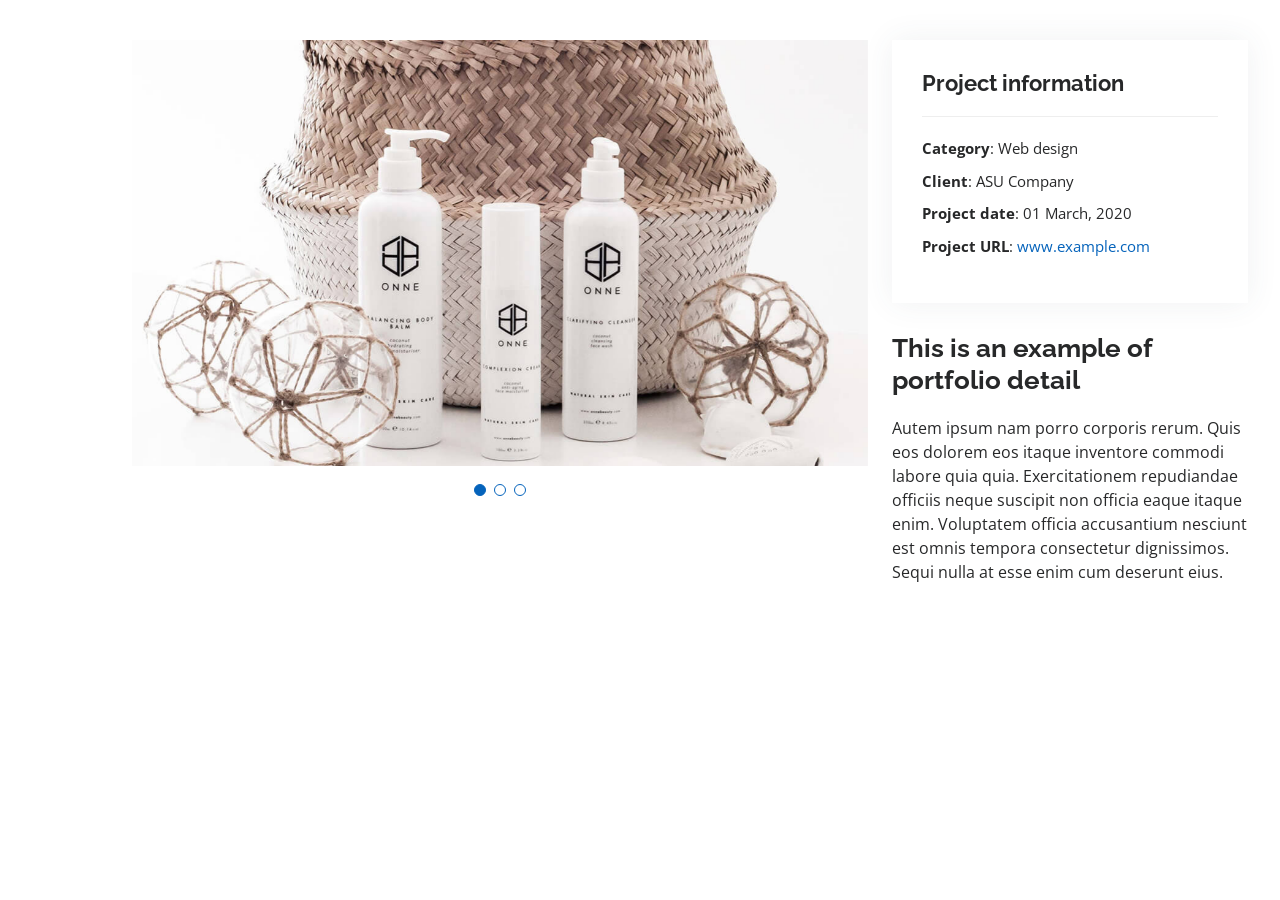
<file: portfolio-details.html>
<!DOCTYPE html>
<html lang="en">

<head>
  <meta charset="utf-8">
  <meta content="width=device-width, initial-scale=1.0" name="viewport">

  <title>Portfolio Details - Personal Bootstrap Template</title>
  <meta content="" name="description">
  <meta content="" name="keywords">

 
  <link href="assets/img/favicon.png" rel="icon">
  <link href="assets/img/apple-touch-icon.png" rel="apple-touch-icon">

 
  <link href="https://fonts.googleapis.com/css?family=Open+Sans:300,300i,400,400i,600,600i,700,700i|Raleway:300,300i,400,400i,500,500i,600,600i,700,700i|Poppins:300,300i,400,400i,500,500i,600,600i,700,700i" rel="stylesheet">


  <link href="assets/vendor/aos/aos.css" rel="stylesheet">
  <link href="assets/vendor/bootstrap/css/bootstrap.min.css" rel="stylesheet">
  <link href="assets/vendor/bootstrap-icons/bootstrap-icons.css" rel="stylesheet">
  <link href="assets/vendor/boxicons/css/boxicons.min.css" rel="stylesheet">
  <link href="assets/vendor/glightbox/css/glightbox.min.css" rel="stylesheet">
  <link href="assets/vendor/swiper/swiper-bundle.min.css" rel="stylesheet">

 
  <link href="assets/css/style.css" rel="stylesheet">

 
</head>

<body>

  <main id="main">

    
    <section id="portfolio-details" class="portfolio-details">
      <div class="container">

        <div class="row gy-4">

          <div class="col-lg-8">
            <div class="portfolio-details-slider swiper">
              <div class="swiper-wrapper align-items-center">

                <div class="swiper-slide">
                  <img src="assets/img/portfolio/portfolio-details-1.jpg" alt="">
                </div>

                <div class="swiper-slide">
                  <img src="assets/img/portfolio/portfolio-details-2.jpg" alt="">
                </div>

                <div class="swiper-slide">
                  <img src="assets/img/portfolio/portfolio-details-3.jpg" alt="">
                </div>

              </div>
              <div class="swiper-pagination"></div>
            </div>
          </div>

          <div class="col-lg-4">
            <div class="portfolio-info">
              <h3>Project information</h3>
              <ul>
                <li><strong>Category</strong>: Web design</li>
                <li><strong>Client</strong>: ASU Company</li>
                <li><strong>Project date</strong>: 01 March, 2020</li>
                <li><strong>Project URL</strong>: <a href="#">www.example.com</a></li>
              </ul>
            </div>
            <div class="portfolio-description">
              <h2>This is an example of portfolio detail</h2>
              <p>
                Autem ipsum nam porro corporis rerum. Quis eos dolorem eos itaque inventore commodi labore quia quia. Exercitationem repudiandae officiis neque suscipit non officia eaque itaque enim. Voluptatem officia accusantium nesciunt est omnis tempora consectetur dignissimos. Sequi nulla at esse enim cum deserunt eius.
              </p>
            </div>
          </div>

        </div>

      </div>
    </section>
  <div id="preloader"></div>
  <a href="#" class="back-to-top d-flex align-items-center justify-content-center"><i class="bi bi-arrow-up-short"></i></a>

  
  <script src="assets/vendor/purecounter/purecounter_vanilla.js"></script>
  <script src="assets/vendor/aos/aos.js"></script>
  <script src="assets/vendor/bootstrap/js/bootstrap.bundle.min.js"></script>
  <script src="assets/vendor/glightbox/js/glightbox.min.js"></script>
  <script src="assets/vendor/isotope-layout/isotope.pkgd.min.js"></script>
  <script src="assets/vendor/swiper/swiper-bundle.min.js"></script>
  <script src="assets/vendor/typed.js/typed.umd.js"></script>
  <script src="assets/vendor/waypoints/noframework.waypoints.js"></script>
  <script src="assets/vendor/php-email-form/validate.js"></script>

  
  <script src="assets/js/main.js"></script>

</body>

</html>
</file>
<file: assets/css/style.css>
/**
* Template Name: MyResume
* Template URL: https://bootstrapmade.com/free-html-bootstrap-template-my-resume/
* Updated: Mar 17 2024 with Bootstrap v5.3.3
* Author: BootstrapMade.com
* License: https://bootstrapmade.com/license/
*/

/*--------------------------------------------------------------
# General
--------------------------------------------------------------*/
body {
  font-family: "Open Sans", sans-serif;
  color: #272829;
}

a {
  color: #0563bb;
  text-decoration: none;
}

a:hover {
  color: #067ded;
  text-decoration: none;
}

h1,
h2,
h3,
h4,
h5,
h6 {
  font-family: "Raleway", sans-serif;
}

/*--------------------------------------------------------------
# Back to top button
--------------------------------------------------------------*/
.back-to-top {
  position: fixed;
  visibility: hidden;
  opacity: 0;
  right: 15px;
  bottom: 15px;
  z-index: 996;
  background: #0563bb;
  width: 40px;
  height: 40px;
  border-radius: 50px;
  transition: all 0.4s;
}

.back-to-top i {
  font-size: 28px;
  color: #fff;
  line-height: 0;
}

.back-to-top:hover {
  background: #0678e3;
  color: #fff;
}

.back-to-top.active {
  visibility: visible;
  opacity: 1;
}

/*--------------------------------------------------------------
# Preloader
--------------------------------------------------------------*/
#preloader {
  position: fixed;
  top: 0;
  left: 0;
  right: 0;
  bottom: 0;
  z-index: 9999;
  overflow: hidden;
  background: #fff;
}

#preloader:before {
  content: "";
  position: fixed;
  top: calc(50% - 30px);
  left: calc(50% - 30px);
  border: 6px solid #0563bb;
  border-top-color: #fff;
  border-bottom-color: #fff;
  border-radius: 50%;
  width: 60px;
  height: 60px;
  animation: animate-preloader 1s linear infinite;
}

@keyframes animate-preloader {
  0% {
    transform: rotate(0deg);
  }

  100% {
    transform: rotate(360deg);
  }
}

/*--------------------------------------------------------------
# Disable aos animation delay on mobile devices
--------------------------------------------------------------*/
@media screen and (max-width: 768px) {
  [data-aos-delay] {
    transition-delay: 0 !important;
  }
}

/*--------------------------------------------------------------
# Header
--------------------------------------------------------------*/
#header {
  position: fixed;
  top: 0;
  left: 0;
  bottom: 0;
  z-index: 9997;
  transition: all 0.5s;
  padding: 15px;
  overflow-y: auto;
}

@media (max-width: 991px) {
  #header {
    width: 300px;
    background: #fff;
    border-right: 1px solid #e6e9ec;
    left: -300px;
  }
}

@media (min-width: 991px) {
  #main {
    margin-left: 100px;
  }
}

/*--------------------------------------------------------------
# Navigation Menu
--------------------------------------------------------------*/
/**
* Desktop Navigation 
*/
.nav-menu {
  padding: 0;
  display: block;
}

.nav-menu * {
  margin: 0;
  padding: 0;
  list-style: none;
}

.nav-menu>ul>li {
  position: relative;
  white-space: nowrap;
}

.nav-menu a,
.nav-menu a:focus {
  display: flex;
  align-items: center;
  color: #45505b;
  padding: 10px 18px;
  margin-bottom: 8px;
  transition: 0.3s;
  font-size: 15px;
  border-radius: 50px;
  background: #f2f3f5;
  height: 56px;
  width: 100%;
  overflow: hidden;
  transition: 0.3s;
}

.nav-menu a i,
.nav-menu a:focus i {
  font-size: 20px;
}

.nav-menu a span,
.nav-menu a:focus span {
  padding: 0 5px 0 7px;
  color: #45505b;
}

@media (min-width: 992px) {

  .nav-menu a,
  .nav-menu a:focus {
    width: 56px;
  }

  .nav-menu a span,
  .nav-menu a:focus span {
    display: none;
    color: #fff;
  }
}

.nav-menu a:hover,
.nav-menu .active,
.nav-menu .active:focus,
.nav-menu li:hover>a {
  color: #fff;
  background: #0563bb;
}

.nav-menu a:hover span,
.nav-menu .active span,
.nav-menu .active:focus span,
.nav-menu li:hover>a span {
  color: #fff;
}

.nav-menu a:hover,
.nav-menu li:hover>a {
  width: 100%;
  color: #fff;
}

.nav-menu a:hover span,
.nav-menu li:hover>a span {
  display: block;
}

/**
* Mobile Navigation 
*/
.mobile-nav-toggle {
  position: fixed;
  right: 10px;
  top: 10px;
  z-index: 9998;
  border: 0;
  background: none;
  font-size: 28px;
  transition: all 0.4s;
  outline: none !important;
  line-height: 0;
  cursor: pointer;
  border-radius: 50px;
  padding: 5px;
}

.mobile-nav-toggle i {
  color: #45505b;
}

.mobile-nav-active {
  overflow: hidden;
}

.mobile-nav-active #header {
  left: 0;
}

.mobile-nav-active .mobile-nav-toggle {
  color: #fff;
  background-color: #0563bb;
}

/*--------------------------------------------------------------
# Hero Section
--------------------------------------------------------------*/
#hero {
  width: 100%;
  height: 100vh;
  background: url("../img/testimonials/sauce.jpg") top right no-repeat;
  background-size: cover;
  position: relative;
}

@media (min-width: 992px) {
  #hero {
    padding-left: 160px;
  }
}

#hero:before {
  content: "";
  background: rgba(255, 255, 255, 0.8);
  position: absolute;
  bottom: 0;
  top: 0;
  left: 0;
  right: 0;
}

#hero h1 {
  margin: 0;
  font-size: 64px;
  font-weight: 700;
  line-height: 56px;
  color: #45505b;
}

#hero p {
  color: #45505b;
  margin: 15px 0 0 0;
  font-size: 26px;
  font-family: "Poppins", sans-serif;
}

#hero p span {
  color: #0563bb;
  letter-spacing: 1px;
}

#hero .social-links {
  margin-top: 30px;
}

#hero .social-links a {
  font-size: 24px;
  display: inline-block;
  color: #45505b;
  line-height: 1;
  margin-right: 20px;
  transition: 0.3s;
}

#hero .social-links a:hover {
  color: #0563bb;
}

@media (max-width: 992px) {
  #hero {
    text-align: center;
  }

  #hero h1 {
    font-size: 32px;
    line-height: 36px;
  }

  #hero p {
    margin-top: 10px;
    font-size: 20px;
    line-height: 24px;
  }
}

/*--------------------------------------------------------------
# Sections General
--------------------------------------------------------------*/
section {
  padding: 60px 0;
  overflow: hidden;
}

.section-title {
  text-align: center;
  padding-bottom: 30px;
}

.section-title h2 {
  font-size: 32px;
  font-weight: bold;
  text-transform: uppercase;
  margin-bottom: 20px;
  padding-bottom: 20px;
  position: relative;
  color: #45505b;
}

.section-title h2::before {
  content: "";
  position: absolute;
  display: block;
  width: 120px;
  height: 1px;
  background: #ddd;
  bottom: 1px;
  left: calc(50% - 60px);
}

.section-title h2::after {
  content: "";
  position: absolute;
  display: block;
  width: 40px;
  height: 3px;
  background: #0563bb;
  bottom: 0;
  left: calc(50% - 20px);
}

.section-title p {
  margin-bottom: 0;
}

/*--------------------------------------------------------------
# About
--------------------------------------------------------------*/
.about .content h3 {
  font-weight: 700;
  font-size: 26px;
  color: #728394;
}

.about .content ul {
  list-style: none;
  padding: 0;
}

.about .content ul li {
  margin-bottom: 20px;
  display: flex;
  align-items: center;
}

.about .content ul strong {
  margin-right: 10px;
}

.about .content ul i {
  font-size: 16px;
  margin-right: 5px;
  color: #0563bb;
  line-height: 0;
}

.about .content p:last-child {
  margin-bottom: 0;
}

/*--------------------------------------------------------------
# Facts
--------------------------------------------------------------*/
.facts .count-box {
  padding: 30px 30px 25px 30px;
  margin-top: 30px;
  width: 100%;
  position: relative;
  text-align: center;
  background: #fff;
}

.facts .count-box i {
  position: absolute;
  top: -25px;
  left: 50%;
  transform: translateX(-50%);
  font-size: 24px;
  background: #0563bb;
  color: #fff;
  border-radius: 50px;
  display: inline-flex;
  align-items: center;
  justify-content: center;
  width: 48px;
  height: 48px;
}

.facts .count-box span {
  font-size: 36px;
  display: block;
  font-weight: 600;
  color: #011426;
}

.facts .count-box p {
  padding: 0;
  margin: 0;
  font-family: "Raleway", sans-serif;
  font-size: 14px;
}

/*--------------------------------------------------------------
# Akills
--------------------------------------------------------------*/
.skills .progress {
  height: 60px;
  display: block;
  background: none;
  border-radius: 0;
}

.skills .progress .skill {
  padding: 10px 0;
  margin: 0;
  text-transform: uppercase;
  display: block;
  font-weight: 600;
  font-family: "Poppins", sans-serif;
  color: #45505b;
}

.skills .progress .skill .val {
  float: right;
  font-style: normal;
}

.skills .progress-bar-wrap {
  background: #f2f3f5;
}

.skills .progress-bar {
  width: 1px;
  height: 10px;
  transition: 0.9s;
  background-color: #0563bb;
}

/*--------------------------------------------------------------
# Resume
--------------------------------------------------------------*/
.resume .resume-title {
  font-size: 26px;
  font-weight: 700;
  margin-top: 20px;
  margin-bottom: 20px;
  color: #45505b;
}

.resume .resume-item {
  padding: 0 0 20px 20px;
  margin-top: -2px;
  border-left: 2px solid #0563bb;
  position: relative;
}

.resume .resume-item h4 {
  line-height: 18px;
  font-size: 18px;
  font-weight: 600;
  text-transform: uppercase;
  font-family: "Poppins", sans-serif;
  color: #0563bb;
  margin-bottom: 10px;
}

.resume .resume-item h5 {
  font-size: 16px;
  background: #f7f8f9;
  padding: 5px 15px;
  display: inline-block;
  font-weight: 600;
  margin-bottom: 10px;
}

.resume .resume-item ul {
  padding-left: 20px;
}

.resume .resume-item ul li {
  padding-bottom: 10px;
}

.resume .resume-item:last-child {
  padding-bottom: 0;
}

.resume .resume-item::before {
  content: "";
  position: absolute;
  width: 16px;
  height: 16px;
  border-radius: 50px;
  left: -9px;
  top: 0;
  background: #fff;
  border: 2px solid #0563bb;
}

/*--------------------------------------------------------------
# Portfolio
--------------------------------------------------------------*/
.portfolio .portfolio-item {
  margin-bottom: 30px;
}

.portfolio #portfolio-flters {
  padding: 0;
  margin: 0 auto 25px auto;
  list-style: none;
  text-align: center;
  background: #fff;
  border-radius: 50px;
  padding: 2px 15px;
}

.portfolio #portfolio-flters li {
  cursor: pointer;
  display: inline-block;
  padding: 10px 15px;
  font-size: 14px;
  font-weight: 600;
  line-height: 1;
  text-transform: uppercase;
  color: #272829;
  margin-bottom: 5px;
  transition: all 0.3s ease-in-out;
}

.portfolio #portfolio-flters li:hover,
.portfolio #portfolio-flters li.filter-active {
  color: #0563bb;
}

.portfolio #portfolio-flters li:last-child {
  margin-right: 0;
}

.portfolio .portfolio-wrap {
  transition: 0.3s;
  position: relative;
  overflow: hidden;
  z-index: 1;
  background: rgba(69, 80, 91, 0.8);
}

.portfolio .portfolio-wrap::before {
  content: "";
  background: rgba(255, 255, 255, 0.7);
  position: absolute;
  left: 30px;
  right: 30px;
  top: 30px;
  bottom: 30px;
  transition: all ease-in-out 0.3s;
  z-index: 2;
  opacity: 0;
}

.portfolio .portfolio-wrap .portfolio-info {
  opacity: 0;
  position: absolute;
  top: 0;
  left: 0;
  right: 0;
  bottom: 0;
  text-align: center;
  z-index: 3;
  transition: all ease-in-out 0.3s;
  display: flex;
  flex-direction: column;
  justify-content: center;
  align-items: center;
}

.portfolio .portfolio-wrap .portfolio-info::before {
  display: block;
  content: "";
  width: 48px;
  height: 48px;
  position: absolute;
  top: 35px;
  left: 35px;
  border-top: 3px solid #d7dce1;
  border-left: 3px solid #d7dce1;
  transition: all 0.5s ease 0s;
  z-index: 9994;
}

.portfolio .portfolio-wrap .portfolio-info::after {
  display: block;
  content: "";
  width: 48px;
  height: 48px;
  position: absolute;
  bottom: 35px;
  right: 35px;
  border-bottom: 3px solid #d7dce1;
  border-right: 3px solid #d7dce1;
  transition: all 0.5s ease 0s;
  z-index: 9994;
}

.portfolio .portfolio-wrap .portfolio-info h4 {
  font-size: 20px;
  color: #45505b;
  font-weight: 600;
}

.portfolio .portfolio-wrap .portfolio-info p {
  color: #45505b;
  font-size: 14px;
  text-transform: uppercase;
  padding: 0;
  margin: 0;
}

.portfolio .portfolio-wrap .portfolio-links {
  text-align: center;
  z-index: 4;
}

.portfolio .portfolio-wrap .portfolio-links a {
  color: #45505b;
  margin: 0 2px;
  font-size: 28px;
  display: inline-block;
  transition: 0.3s;
}

.portfolio .portfolio-wrap .portfolio-links a:hover {
  color: #148af9;
}

.portfolio .portfolio-wrap:hover::before {
  top: 0;
  left: 0;
  right: 0;
  bottom: 0;
  opacity: 1;
}

.portfolio .portfolio-wrap:hover .portfolio-info {
  opacity: 1;
}

.portfolio .portfolio-wrap:hover .portfolio-info::before {
  top: 15px;
  left: 15px;
}

.portfolio .portfolio-wrap:hover .portfolio-info::after {
  bottom: 15px;
  right: 15px;
}

/*--------------------------------------------------------------
# Portfolio Details
--------------------------------------------------------------*/
.portfolio-details {
  padding-top: 40px;
}

.portfolio-details .portfolio-details-slider img {
  width: 100%;
}

.portfolio-details .portfolio-details-slider .swiper-pagination {
  margin-top: 20px;
  position: relative;
}

.portfolio-details .portfolio-details-slider .swiper-pagination .swiper-pagination-bullet {
  width: 12px;
  height: 12px;
  background-color: #fff;
  opacity: 1;
  border: 1px solid #0563bb;
}

.portfolio-details .portfolio-details-slider .swiper-pagination .swiper-pagination-bullet-active {
  background-color: #0563bb;
}

.portfolio-details .portfolio-info {
  padding: 30px;
  box-shadow: 0px 0 30px rgba(69, 80, 91, 0.08);
}

.portfolio-details .portfolio-info h3 {
  font-size: 22px;
  font-weight: 700;
  margin-bottom: 20px;
  padding-bottom: 20px;
  border-bottom: 1px solid #eee;
}

.portfolio-details .portfolio-info ul {
  list-style: none;
  padding: 0;
  font-size: 15px;
}

.portfolio-details .portfolio-info ul li+li {
  margin-top: 10px;
}

.portfolio-details .portfolio-description {
  padding-top: 30px;
}

.portfolio-details .portfolio-description h2 {
  font-size: 26px;
  font-weight: 700;
  margin-bottom: 20px;
}

.portfolio-details .portfolio-description p {
  padding: 0;
}

/*--------------------------------------------------------------
# Services
--------------------------------------------------------------*/
.services .icon-box {
  text-align: center;
  padding: 70px 20px 80px 20px;
  transition: all ease-in-out 0.3s;
  background: #fff;
  box-shadow: 0px 5px 90px 0px rgba(110, 123, 131, 0.05);
}

.services .icon-box .icon {
  margin: 0 auto;
  width: 100px;
  height: 100px;
  display: flex;
  align-items: center;
  justify-content: center;
  transition: ease-in-out 0.3s;
  position: relative;
}

.services .icon-box .icon i {
  font-size: 36px;
  transition: 0.5s;
  position: relative;
}

.services .icon-box .icon svg {
  position: absolute;
  top: 0;
  left: 0;
}

.services .icon-box .icon svg path {
  transition: 0.5s;
  fill: #f5f5f5;
}

.services .icon-box h4 {
  font-weight: 600;
  margin: 10px 0 15px 0;
  font-size: 22px;
}

.services .icon-box h4 a {
  color: #45505b;
  transition: ease-in-out 0.3s;
}

.services .icon-box p {
  line-height: 24px;
  font-size: 14px;
  margin-bottom: 0;
}

.services .icon-box:hover {
  border-color: #fff;
  box-shadow: 0px 0 35px 0 rgba(0, 0, 0, 0.08);
}

.services .iconbox-blue i {
  color: #47aeff;
}

.services .iconbox-blue:hover .icon i {
  color: #fff;
}

.services .iconbox-blue:hover .icon path {
  fill: #47aeff;
}

.services .iconbox-orange i {
  color: #ffa76e;
}

.services .iconbox-orange:hover .icon i {
  color: #fff;
}

.services .iconbox-orange:hover .icon path {
  fill: #ffa76e;
}

.services .iconbox-pink i {
  color: #e80368;
}

.services .iconbox-pink:hover .icon i {
  color: #fff;
}

.services .iconbox-pink:hover .icon path {
  fill: #e80368;
}

.services .iconbox-yellow i {
  color: #ffbb2c;
}

.services .iconbox-yellow:hover .icon i {
  color: #fff;
}

.services .iconbox-yellow:hover .icon path {
  fill: #ffbb2c;
}

.services .iconbox-red i {
  color: #ff5828;
}

.services .iconbox-red:hover .icon i {
  color: #fff;
}

.services .iconbox-red:hover .icon path {
  fill: #ff5828;
}

.services .iconbox-teal i {
  color: #11dbcf;
}

.services .iconbox-teal:hover .icon i {
  color: #fff;
}

.services .iconbox-teal:hover .icon path {
  fill: #11dbcf;
}

/*--------------------------------------------------------------
# Testimonials
--------------------------------------------------------------*/
.testimonials .section-header {
  margin-bottom: 40px;
}

.testimonials .testimonials-carousel,
.testimonials .testimonials-slider {
  overflow: hidden;
}

.testimonials .testimonial-item {
  text-align: center;
}

.testimonials .testimonial-item .testimonial-img {
  width: 120px;
  border-radius: 50%;
  border: 4px solid #fff;
  margin: 0 auto;
}

.testimonials .testimonial-item h3 {
  font-size: 20px;
  font-weight: bold;
  margin: 10px 0 5px 0;
  color: #111;
}

.testimonials .testimonial-item h4 {
  font-size: 14px;
  color: #999;
  margin: 0 0 15px 0;
}

.testimonials .testimonial-item .quote-icon-left,
.testimonials .testimonial-item .quote-icon-right {
  color: #90c8fc;
  font-size: 26px;
}

.testimonials .testimonial-item .quote-icon-left {
  display: inline-block;
  left: -5px;
  position: relative;
}

.testimonials .testimonial-item .quote-icon-right {
  display: inline-block;
  right: -5px;
  position: relative;
  top: 10px;
}

.testimonials .testimonial-item p {
  font-style: italic;
  margin: 0 auto 15px auto;
}

.testimonials .swiper-pagination {
  margin-top: 20px;
  position: relative;
}

.testimonials .swiper-pagination .swiper-pagination-bullet {
  width: 12px;
  height: 12px;
  background-color: #fff;
  opacity: 1;
  border: 1px solid #0563bb;
}

.testimonials .swiper-pagination .swiper-pagination-bullet-active {
  background-color: #0563bb;
}

@media (min-width: 992px) {
  .testimonials .testimonial-item p {
    width: 80%;
  }
}

/*--------------------------------------------------------------
# Contact
--------------------------------------------------------------*/
.contact .info {
  width: 100%;
  background: #fff;
}

.contact .info i {
  font-size: 20px;
  color: #0563bb;
  float: left;
  width: 44px;
  height: 44px;
  background: #eef7ff;
  display: flex;
  justify-content: center;
  align-items: center;
  border-radius: 50px;
  transition: all 0.3s ease-in-out;
}

.contact .info h4 {
  padding: 0 0 0 60px;
  font-size: 22px;
  font-weight: 600;
  margin-bottom: 5px;
  color: #45505b;
}

.contact .info p {
  padding: 0 0 0 60px;
  margin-bottom: 0;
  font-size: 14px;
  color: #728394;
}

.contact .info .email,
.contact .info .phone {
  margin-top: 40px;
}

.contact .info .email:hover i,
.contact .info .address:hover i,
.contact .info .phone:hover i {
  background: #0563bb;
  color: #fff;
}

.contact .php-email-form {
  width: 100%;
  background: #fff;
}

.contact .php-email-form .form-group {
  padding-bottom: 8px;
}

.contact .php-email-form .error-message {
  display: none;
  color: #fff;
  background: #ed3c0d;
  text-align: left;
  padding: 15px;
  font-weight: 600;
}

.contact .php-email-form .error-message br+br {
  margin-top: 25px;
}

.contact .php-email-form .sent-message {
  display: none;
  color: #fff;
  background: #18d26e;
  text-align: center;
  padding: 15px;
  font-weight: 600;
}

.contact .php-email-form .loading {
  display: none;
  background: #fff;
  text-align: center;
  padding: 15px;
}

.contact .php-email-form .loading:before {
  content: "";
  display: inline-block;
  border-radius: 50%;
  width: 24px;
  height: 24px;
  margin: 0 10px -6px 0;
  border: 3px solid #18d26e;
  border-top-color: #eee;
  animation: animate-loading 1s linear infinite;
}

.contact .php-email-form input,
.contact .php-email-form textarea {
  border-radius: 4px;
  box-shadow: none;
  font-size: 14px;
}

.contact .php-email-form input[type=text],
.contact .php-email-form input[type=email] {
  height: 44px;
}

.contact .php-email-form textarea {
  padding: 10px 12px;
}

.contact .php-email-form button[type=submit] {
  background: #0563bb;
  border: 0;
  padding: 10px 35px;
  color: #fff;
  transition: 0.4s;
  border-radius: 50px;
}

.contact .php-email-form button[type=submit]:hover {
  background: #0678e3;
}

@keyframes animate-loading {
  0% {
    transform: rotate(0deg);
  }

  100% {
    transform: rotate(360deg);
  }
}

/*--------------------------------------------------------------
# Footer
--------------------------------------------------------------*/
#footer {
  background: #f7f8f9;
  color: #45505b;
  font-size: 14px;
  text-align: center;
  padding: 30px 0;
}

#footer h3 {
  font-size: 36px;
  font-weight: 700;
  position: relative;
  font-family: "Poppins", sans-serif;
  padding: 0;
  margin: 0 0 15px 0;
}

#footer p {
  font-size: 15;
  font-style: italic;
  padding: 0;
  margin: 0 0 40px 0;
}

#footer .social-links {
  margin: 0 0 40px 0;
}

#footer .social-links a {
  font-size: 18px;
  display: inline-block;
  background: #0563bb;
  color: #fff;
  line-height: 1;
  padding: 8px 0;
  margin-right: 4px;
  border-radius: 50%;
  text-align: center;
  width: 36px;
  height: 36px;
  transition: 0.3s;
}

#footer .social-links a:hover {
  background: #0678e3;
  color: #fff;
  text-decoration: none;
}

#footer .copyright {
  margin: 0 0 5px 0;
}

#footer .credits {
  font-size: 13px;
}
</file>
